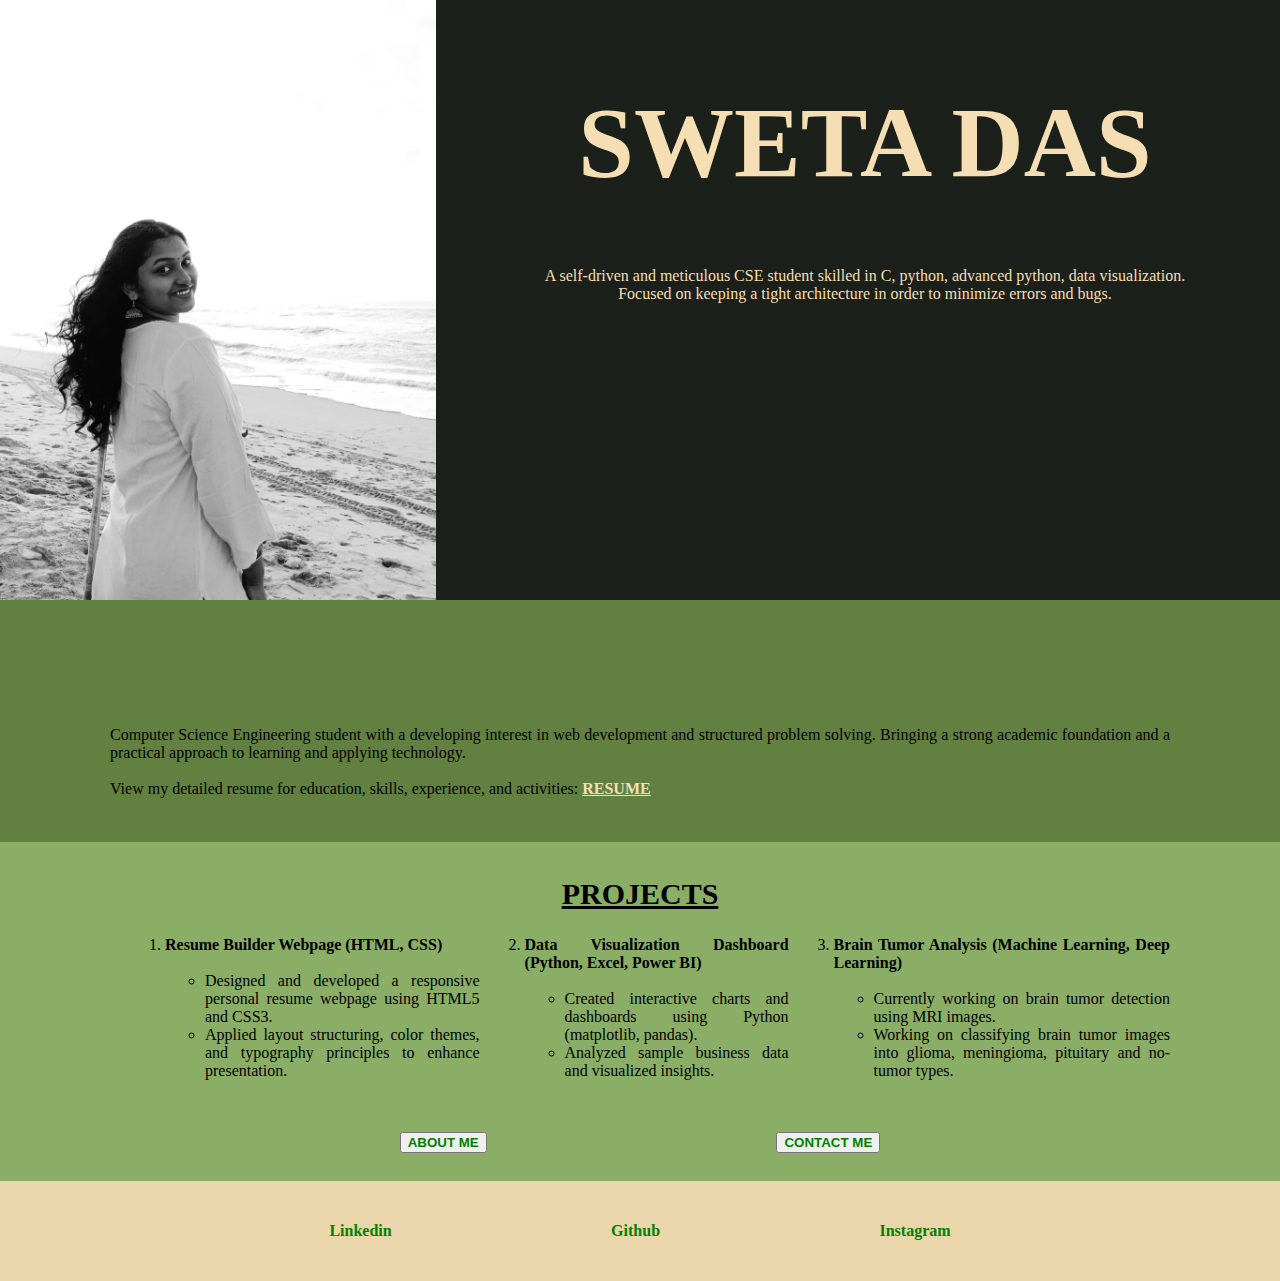
<file: index.html>
<!DOCTYPE html>
<html lang="en">
<head>
    <meta charset="UTF-8">
    <meta name="viewport" content="width=device-width, initial-scale=1.0">
    <title>My portfolio</title>
    <link rel="stylesheet" href="./style.css">
    
    <style>

        @media(max-width:800px){
            h1{
                font-size: 30px;
            }
            .secondsection{
                padding: 110px 20px 10px 20px;
            }
            .thirdsection{
                padding: 20px;
            }
            .fourthsection{
                gap: 10px;
            }
            
        }
        @media(min-width:800px){
            .container{
                display: flex;
                gap:15px;
                text-align: justify;
            }
            .firstsection{
                display: grid;
                grid-template-columns: 450px auto;
            }
        }
    </style>
</head>
<body>
    <div class="firstsection">
        <div>
        <img id="mypic" src="./images/mypic.jpeg" alt="my picture">
    </div>
        <div>
        <br><h1>SWETA DAS</h1>
        <p class="summary">A self-driven and meticulous CSE student skilled in C, python, advanced python, data visualization.<br/>Focused on keeping a tight architecture in order to minimize errors and bugs.</p>
    </div>
</div>
    <div class="secondsection">
        
    <p>Computer Science Engineering student with a developing interest in web development and structured problem solving.
        Bringing a strong academic foundation and a practical approach to learning and applying technology.<br/><br/>
        View my detailed resume for education, skills, experience, and activities:<b><a href="./resume.html" style="color:wheat"> <u>RESUME</u></a></b></p><br/>
    </div>
    
    <div class="thirdsection">
        <h2 style="text-align: center; font-size: 30px;"><u>PROJECTS</u></h2>
        <ol>
        <div class="container">
        <b><li>Resume Builder Webpage (HTML, CSS)</b>
            <ul><br/>
                <li>Designed and developed a responsive personal resume webpage using HTML5 and CSS3.</li>
                <li>Applied layout structuring, color themes, and typography principles to enhance presentation.</li>
            </ul>
        </li><br/>
        
        <b><li>Data Visualization Dashboard (Python, Excel, Power BI)</b>
            <ul><br/>
                <li>Created interactive charts and dashboards using Python (matplotlib, pandas).</li>
                <li>Analyzed sample business data and visualized insights.</li>
            </ul>
        </li><br/>
        
        <b><li>Brain Tumor Analysis (Machine Learning, Deep Learning)</b>
            <ul><br/>
                <li>Currently working on brain tumor detection using MRI images.</li>
                <li>Working on classifying brain tumor images into glioma, meningioma, pituitary and no-tumor types.</li>
            </ul>
        </li>
    </ol>
    <br/><br/>
    <div class="buttons">
        <button type="button" class="btn "><a href="./about.html"><b>ABOUT ME</b></a></button>
        <button type="button" class="btn "><a href="./contact.html"><b>CONTACT ME</b></a></button>
    </div><br/>
    </div>
    <footer>
    <div class="fourthsection">
        <a href="https://www.linkedin.com/in/sweta-das-796315305/"><b>Linkedin</b></a> 
        <a href="https://github.com/swetadas570-byte"><b>Github</b></a> 
        <a href="https://www.instagram.com/___iamswetaaa___/"><b>Instagram</b></a>
    </div>
    </footer>
</body>
</html>
</file>
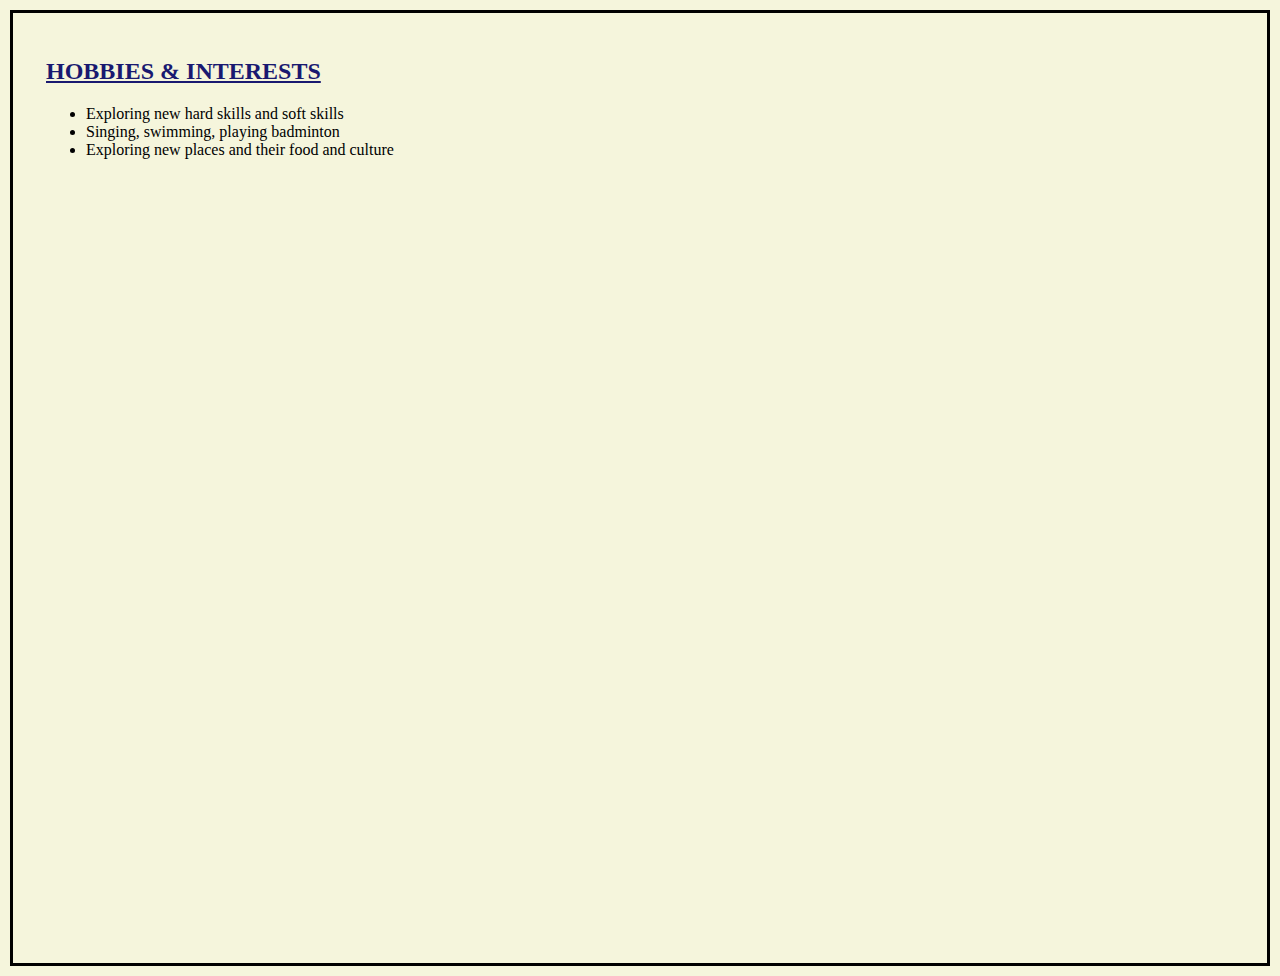
<file: about.html>
<!DOCTYPE html>
<html lang="en">
<head>
    <meta charset="UTF-8">
    <meta name="viewport" content="width=device-width, initial-scale=1.0">
    <title>Hobbies</title>
    <style>
        html{
            border: 3px solid black; 
            padding: 25px;
            margin:10px;
            height: 100%;
        }
        h2{
    color:midnightblue;
}
*{
    background-color: beige;
    }
    </style>
</head>
<body>
    <div>
    <h2><u>HOBBIES & INTERESTS</u></h2>
    <p>
        <ul>
            <li>Exploring new hard skills and soft skills</li>
            <li>Singing, swimming, playing badminton</li>
            <li>Exploring new places and their food and culture</li>
        </ul>
    </p>
    </div>
</body>
</html>
</file>
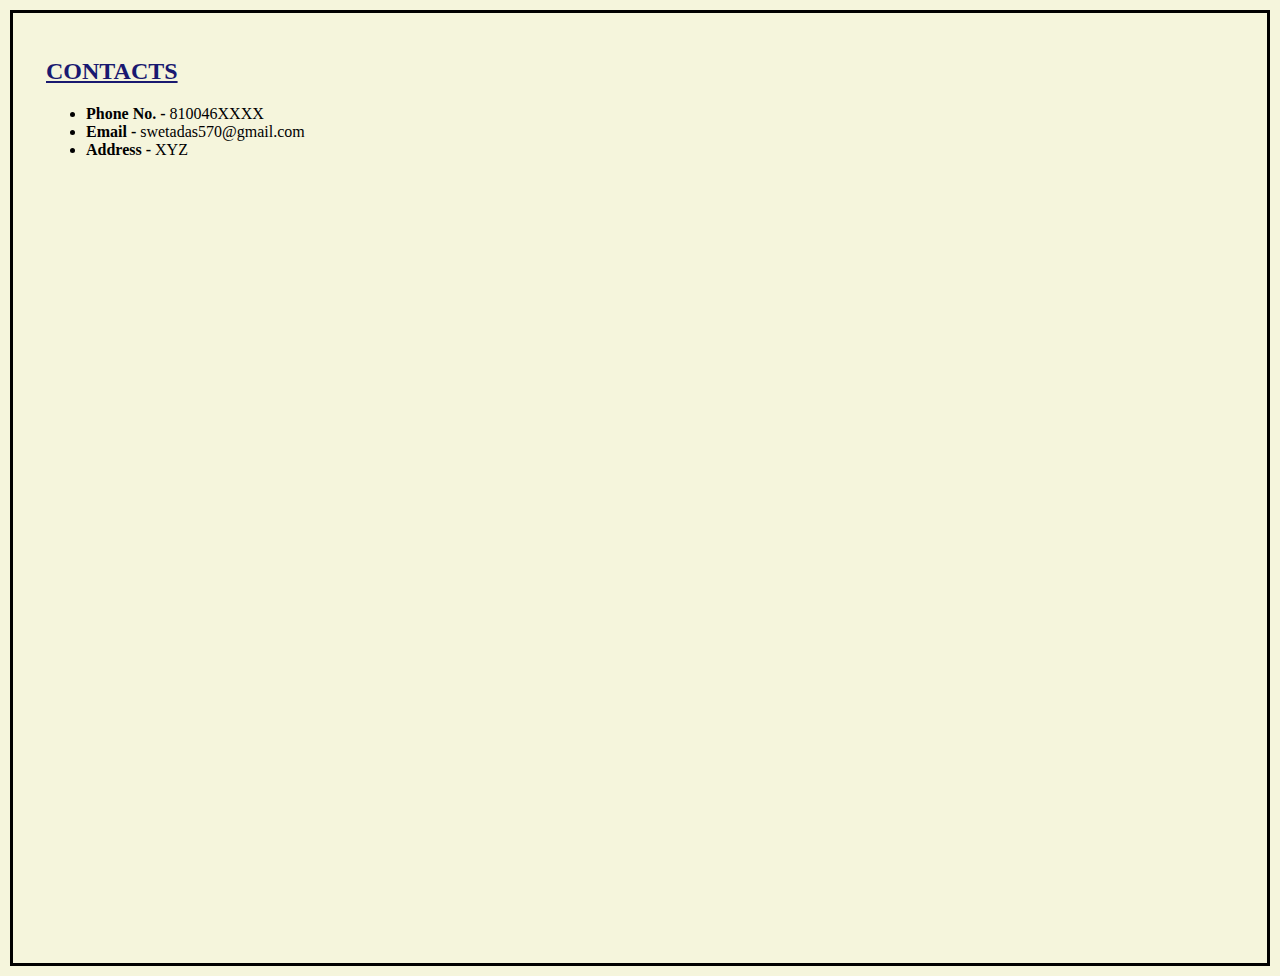
<file: contact.html>
<!DOCTYPE html>
<html lang="en">
<head>
    <meta charset="UTF-8">
    <meta name="viewport" content="width=device-width, initial-scale=1.0">
    <title>Contacts</title>
    <style>
        html{
            border: 3px solid black; 
            padding: 25px;
            margin:10px;
            height: 100%;
        }
        h2{
    color:midnightblue;
}
*{
    background-color: beige;
    }
    </style>
</head>
<body>
    <div>
    <h2><u>CONTACTS</u></h2>
    <p>
        <ul>
            <li><b>Phone No. - </b>810046XXXX</li>
            <li><b>Email - </b>swetadas570@gmail.com</li>
            <li><b>Address - </b>XYZ</li>
        </ul>
    </p>
    </div>
</body>
</html>
</file>
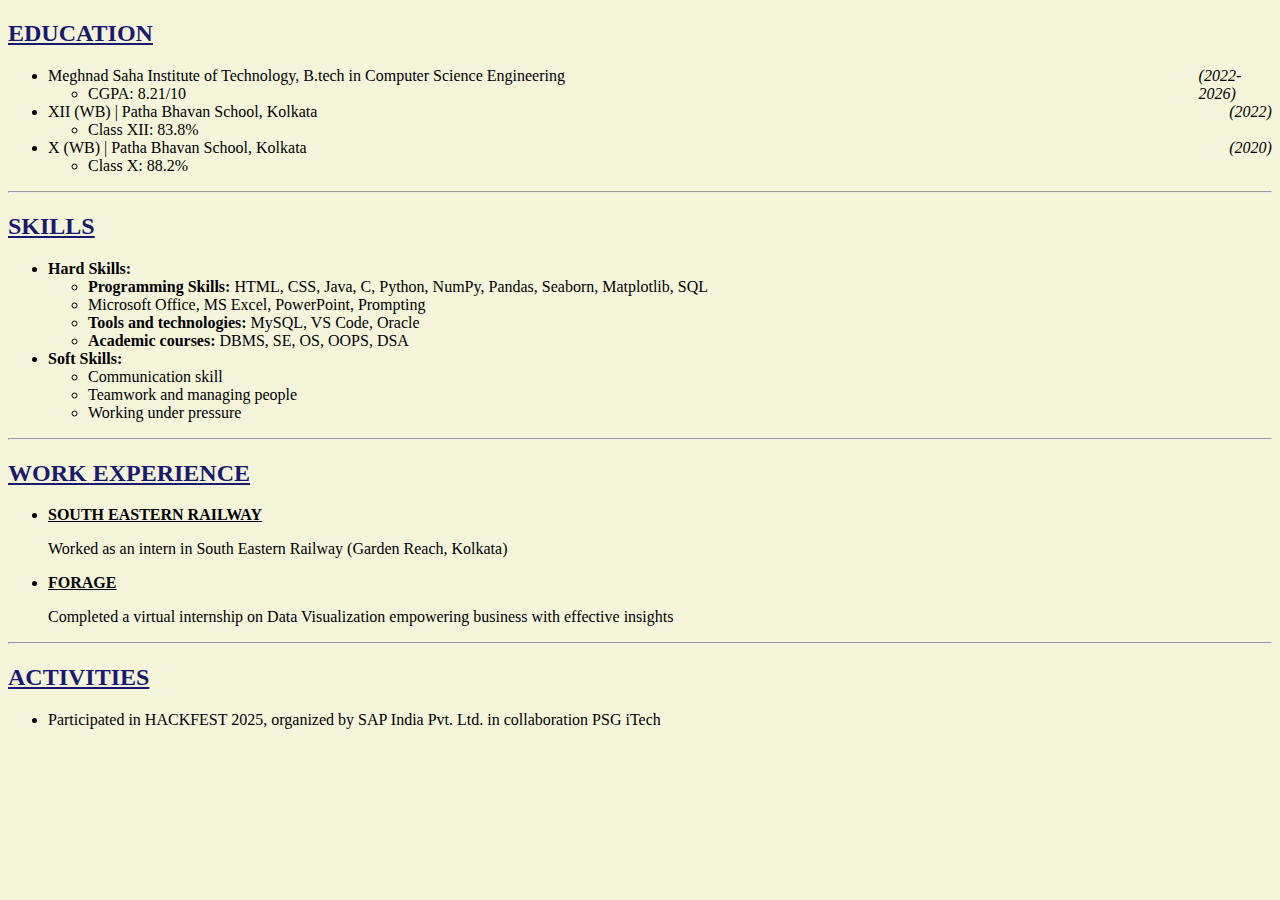
<file: resume.html>
<!DOCTYPE html>
<html lang="en">
<head>
    <meta charset="UTF-8">
    <meta name="viewport" content="width=device-width, initial-scale=1.0">
    <title>Resume</title>
    <style>
        h2{
    color:midnightblue;
}
*{
    background-color: beige;
    }

@media(min-width:1100px){
            
    .first{
    position: relative;
    
}
.first .year{
    position:absolute;
    top:0px;
    left:94%;
}    
.second{
    position:relative;
}
.second .year{
    position:absolute;
    top:0px;
    left: 96.5%;
}    
.third{
    position:relative;
}
.third .year{
    position:absolute;
    top:0px;
    left: 96.5%;
}    
        }
    </style>
</head>
<body>
    <h2><u>EDUCATION</u></h2>
    <ul class="edu">
        <li class="first">Meghnad Saha Institute of Technology, B.tech in Computer Science Engineering
            <div class="year"><i>(2022-2026)</i></div>
            <ul>
                <li>CGPA: 8.21/10</li>
            </ul>
        </li>
        <li class="second">XII (WB) | Patha Bhavan School, Kolkata <div class="year"><i>(2022)</i></div>
            <ul>
                <li>Class XII: 83.8%</li>
            </ul>
        </li>
        <li class="third">X (WB) | Patha Bhavan School, Kolkata <div class="year"><i>(2020)</i></div>
            <ul>
                <li>Class X: 88.2%</li>
            </ul>
        </li>
    </ul>
    <hr/>
    <h2><u>SKILLS</u></h2>
    <ul>
        <li><b>Hard Skills:</b>
            <ul>
                <li><b>Programming Skills:</b> HTML, CSS, Java, C, Python, NumPy, Pandas, Seaborn, Matplotlib, SQL</li>
                <li>Microsoft Office, MS Excel, PowerPoint, Prompting</li>
                <li><b>Tools and technologies:</b> MySQL, VS Code, Oracle</li>
                <li><b>Academic courses:</b> DBMS, SE, OS, OOPS, DSA</li>
            </ul>
        </li>
        <li><b>Soft Skills:</b>
            <ul>
                <li>Communication skill</li>
                <li>Teamwork and managing people</li>
                <li>Working under pressure</li>
            </ul>
        </li>
    </ul>
    <hr/>
    <h2><u>WORK EXPERIENCE</u></h2>
    <ul>
        <li><b><u>SOUTH EASTERN RAILWAY</u></b><br/>
        <p>Worked as an intern in South Eastern Railway (Garden Reach, Kolkata)</p></li>
        <li><b><u>FORAGE</u></b><br/>
        <p>Completed a virtual internship on Data Visualization empowering business with effective insights</p></li>
    </ul>
    <hr/>
    <h2><u>ACTIVITIES</u></h2>
    <ul>
        <li>Participated in HACKFEST 2025, organized by SAP India Pvt. Ltd. in collaboration PSG iTech</li>
    </ul>
</body>
</html>
</file>
<file: style.css>
body{
    margin:0;
}
.firstsection{
    background-color:#1B211A ;
    height: 600px;
}
#mypic{
    float:left;
    height: 600px
}
h1{
    color: wheat;
    text-align: center;
    font-family: serif;
    font-weight: bold;
    font-size: 100px;
}
.secondsection{
    background-color: #628141;
    padding: 110px 110px 10px 110px;
    text-align: justify;
    
}    
.summary{
    color: wheat;
    text-align: center;
}
.thirdsection{
    background-color:#8BAE66;
    padding: 10px 110px 10px 110px;
    
} 

.fourthsection{
    background-color:#EBD5AB;
    padding: 10px 110px 10px 110px;
    display: flex;
    justify-content: space-evenly;
    align-items: center;
    height:80px;
    
}
a:link {
  color: green;
  background-color: transparent;
  text-decoration: none;
}
a:visited {
  color: green;
  background-color: transparent;
  text-decoration: none;
}
.buttons{
    display:flex;
    justify-content: space-evenly;
    align-items: center;
}
</file>
